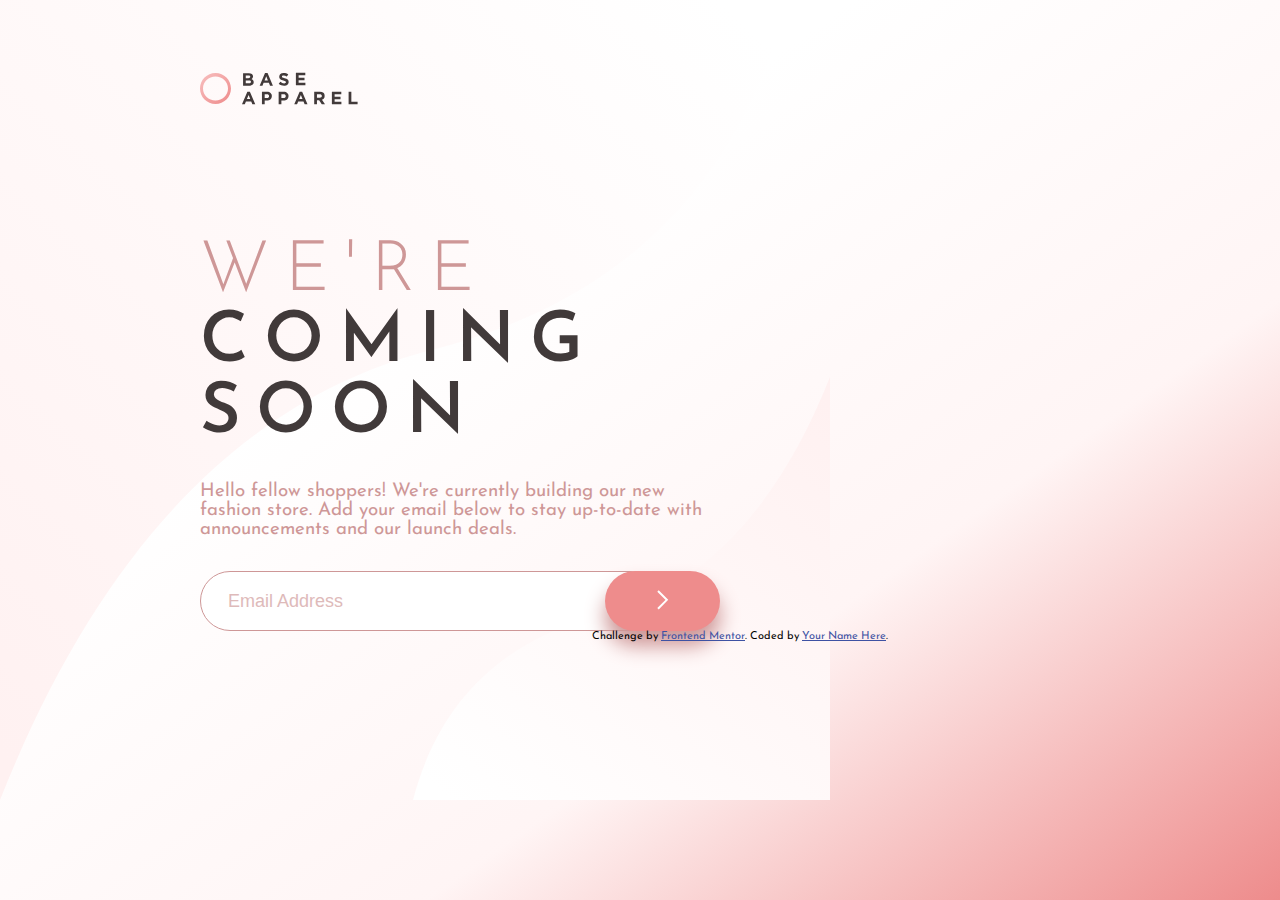
<file: base_apparel/index.html>
<!DOCTYPE html>
<html lang="pt-br">
<head>
  <meta charset="UTF-8">
  <meta name="viewport" content="width=device-width, initial-scale=1.0"> <!-- displays site properly based on user's device -->

  <link rel="stylesheet" href="./style.css">
  <link rel="icon" type="image/png" sizes="32x32" href="./images/favicon-32x32.png">
  <link rel="preconnect" href="https://fonts.gstatic.com">
  <link href="https://fonts.googleapis.com/css2?family=Josefin+Sans:ital,wght@0,300;0,400;0,600;1,300;1,400;1,600&display=swap" rel="stylesheet">
  
  <title>Base Apparel coming soon page</title>

  <!-- Feel free to remove these styles or customise in your own stylesheet 👍 -->
  <style>
    .attribution { font-size: 11px; text-align: center; }
    .attribution a { color: hsl(228, 45%, 44%); }
  </style>
</head>
<body>
  <header>
    <img src="./images/logo.svg" alt="Logo_Apparel">
  </header>
  <main>
    <div class="corpo">
      <h1>WE'RE</h1>
      <h1>COMING <br>SOON</h1>
      <h3>Hello fellow shoppers! We're currently building our new <br> fashion store. 
        Add your email below to stay up-to-date with <br>announcements and our launch deals.</h3>
    </div>
    <div class="email">
      <input type="email" class="input_email" name="email" placeholder="Email Address" required>
      <button>
        <img src="./images/icon-arrow.svg" alt="img_button">
      </button>
    </div> 
  </main> 
  <footer>
    <p class="attribution">
      Challenge by <a href="https://www.frontendmentor.io?ref=challenge" target="_blank">Frontend Mentor</a>. 
      Coded by <a href="#">Your Name Here</a>.
    </p>
  </footer>
</body>
</html>
</file>
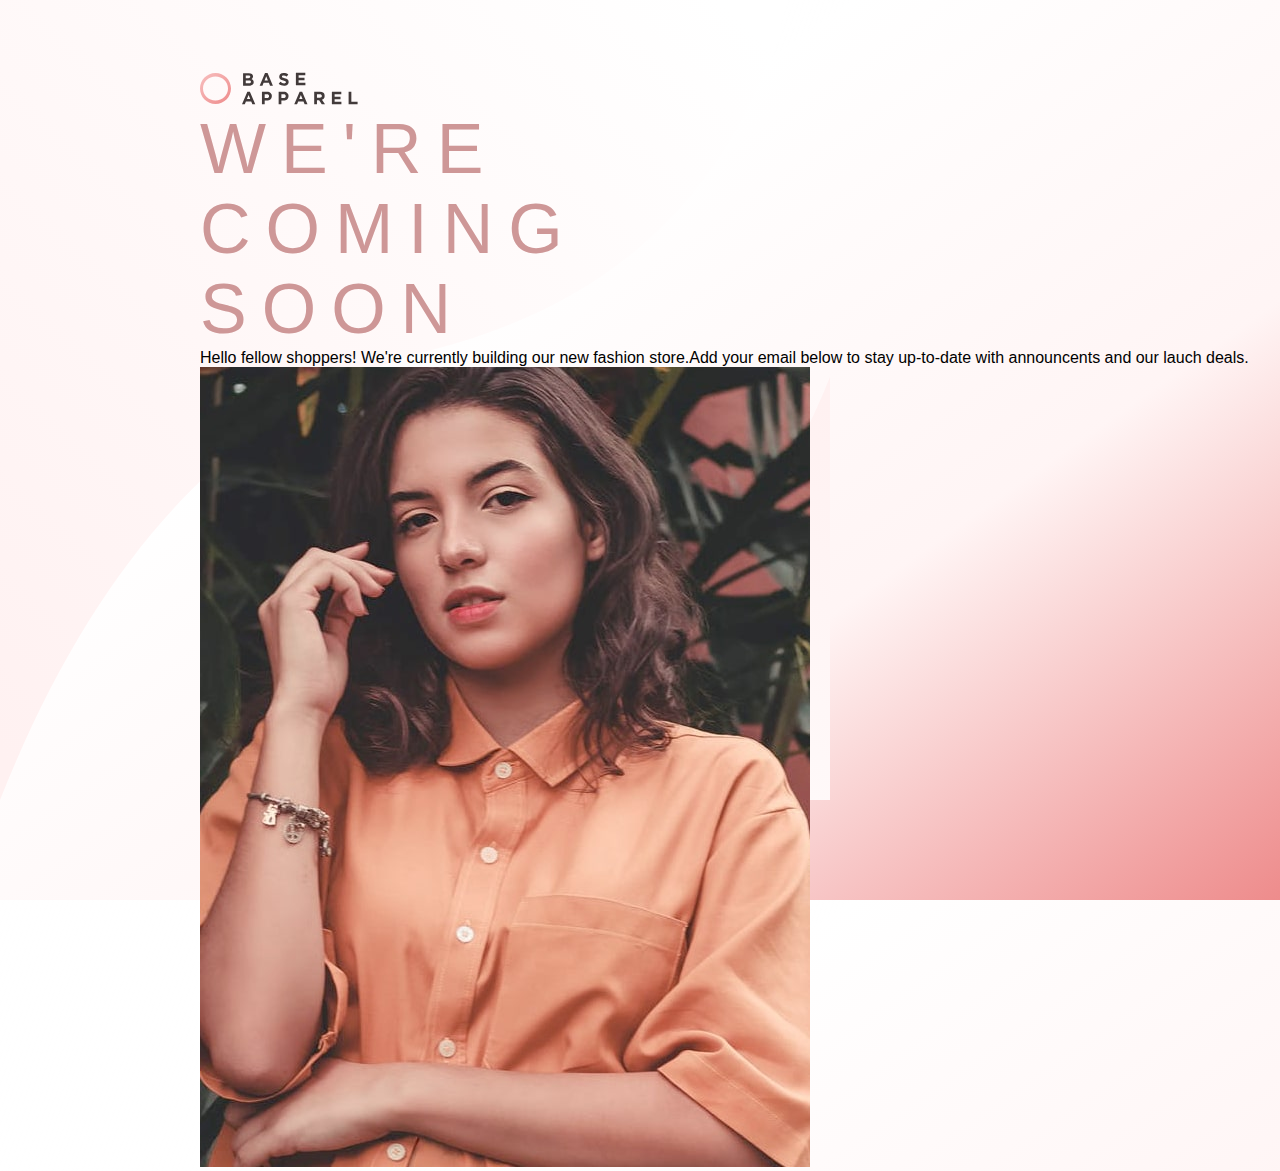
<file: base_apparel/iindex.html>
<!DOCTYPE html>
<html lang="en">
<head>
    <meta charset="UTF-8">
    <meta name="viewport" content="width=device-width, initial-scale=1.0">
    <link rel="stylesheet" href="./style.css">
    <title>BASE APPAREL</title>
</head>
<body>
    <header>
        <img src="./images/logo.svg" alt="logo">
    </header>
    <main>
        <div class="mid">
        <h1>WE'RE<BR>COMING<BR>SOON</h1>
        <P>Hello fellow shoppers! We're currently building our new fashion store.Add your email below to stay up-to-date with announcents and our lauch deals.</P>
        </div>
        <div class="img">
            <img src="./images/hero-desktop.jpg" alt="foto">
        </div>
    </main>
</body>
</html>
</file>
<file: base_apparel/style.css>
*{
    margin: 0;
    padding: 0;
    box-sizing: border-box;
}
html,body{
    height: 100%;
    width: 100%;
}
body{ 
    background: url("./images/bg-pattern-desktop.svg")no-repeat,linear-gradient(to bottom right, transparent,hsl(0, 0%, 100%),hsl(0, 100%, 98%),hsl(0, 74%, 74%));
    font-family: 'Josefin Sans',sans-serif;
    font-size: 16px;
    padding-left: 200px;
    
}
header{
    padding-top: 4.5rem;
}
.bg img{
    float: right;
}
h1:first-child{
    color: hsl(0, 36%, 70%);
    font-weight: 300;
}
.corpo{
    margin-top: 8rem;
}
h1{ 
    color: hsl(0, 6%, 24%);
    font-size: 70px;
    font-weight: 600;
    letter-spacing: 15px;
}

h3{
    padding: 2rem 0rem;
    color:hsl(0, 36%, 70%);
    font-weight: 400;
}
.email{
    display: flex;
}
.email input{
    width: 460px;
    height: 60px;
    
    padding-left: 2.5%; 
    font-size: large;
    
    border: solid 1px;
    border-color: hsl(0, 36%, 70%);
    border-radius: 2rem;
}
::placeholder{
    color: hsl(0, 36%, 80%);
}
.email button{
    height: 60px;
    width: 115px;
    background: hsl(0, 74%, 74%);
    border-radius: 2.5rem;
    border: none;
    margin-left: -55px;
    box-shadow:0px 15px 20px hsl(0, 36%, 70%);
}
.email button:hover{
    cursor: pointer;
    background: hsl(0, 80%, 86%);
}
</file>
